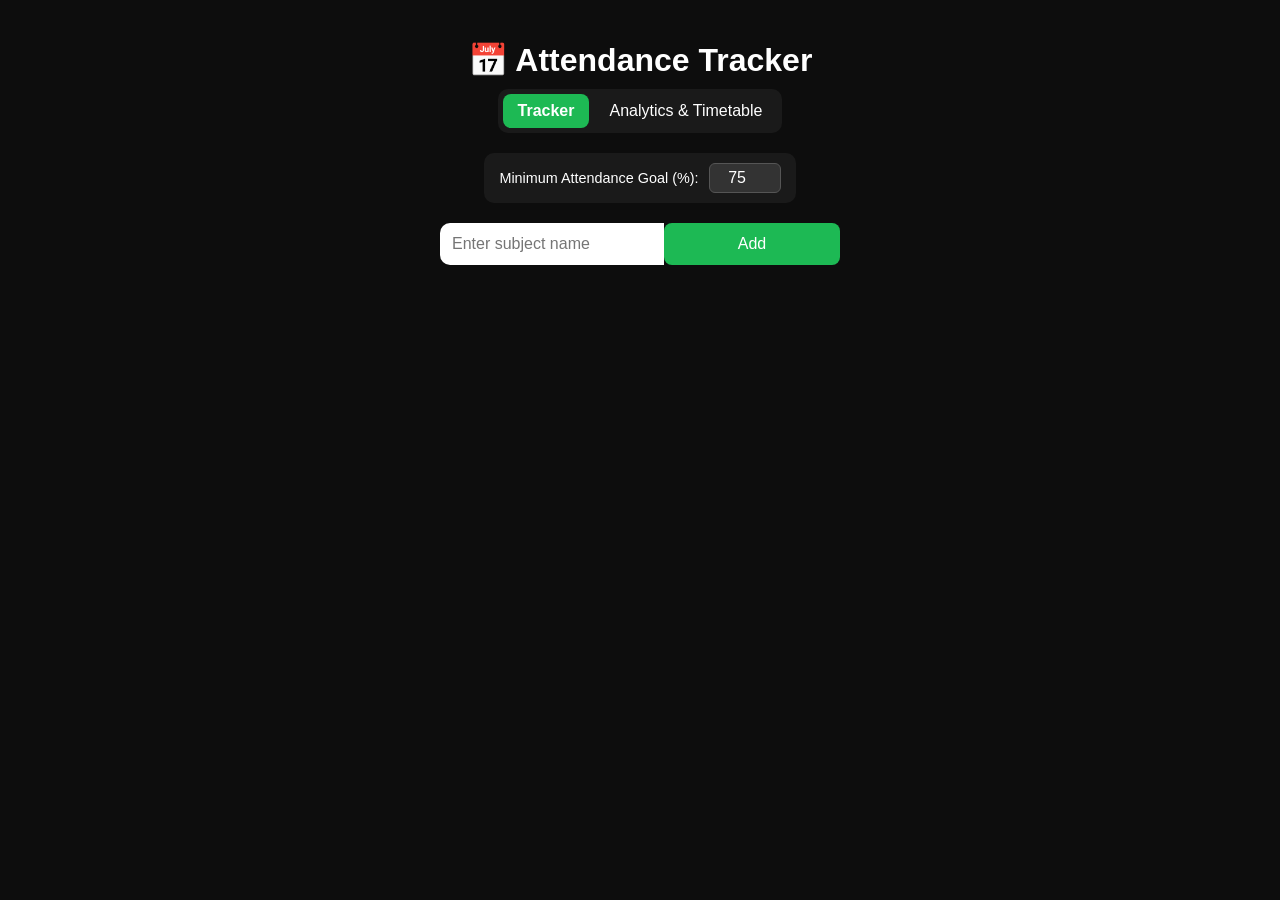
<file: index.html>
<!DOCTYPE html>
<html lang="en">
<head>
<meta charset="UTF-8">
<meta name="viewport" content="width=device-width, initial-scale=1.0">
<title>Attendance Tracker</title>
<style>
  /* Add this to the <style> block in index.html */
.navigation {
    display: flex;
    gap: 5px;
    background-color: #1a1a1a;
    padding: 5px;
    border-radius: 10px;
    margin-bottom: 20px;
}
.navigation a {
    color: white;
    text-decoration: none;
    padding: 8px 15px;
    border-radius: 8px;
    transition: background-color 0.2s ease;
}
.navigation a:hover {
    background-color: #333;
}
.navigation a.active {
    background-color: #1db954;
    font-weight: bold;
}
  body {
    font-family: 'Segoe UI', sans-serif;
    background-color: #0d0d0d;
    color: white;
    margin: 0;
    padding: 20px;
    display: flex;
    flex-direction: column;
    align-items: center;
  }
  h1 {
    font-size: 2em;
    margin-bottom: 10px; /* Adjusted margin */
  }
  /* --- NEW: CSS FOR SETTINGS GROUP --- */
  .settings-group {
    display: flex;
    gap: 10px;
    align-items: center;
    background-color: #1a1a1a;
    padding: 10px 15px;
    border-radius: 10px;
    margin-bottom: 20px;
  }
  .settings-group label {
    font-size: 0.9em;
  }
  .settings-group input[type="number"] {
    width: 60px;
    background-color: #333;
    color: white;
    border: 1px solid #555;
    border-radius: 6px;
    padding: 5px;
    font-size: 1em;
    text-align: center;
  }
  /* --- END NEW CSS --- */
  .input-group {
    display: flex;
    width: 100%;
    max-width: 400px;
    margin-bottom: 20px;
  }
  input[type="text"] {
    flex: 1;
    padding: 12px;
    border: none;
    border-radius: 10px 0 0 10px;
    outline: none;
    font-size: 1em;
    background-color: #fff;
    color: #000;
  }
  button.add-btn {
    background-color: #1db954;
    color: white;
    padding: 12px 20px;
    font-size: 1em;
  }
  .subject {
    background-color: #1a1a1a;
    width: 100%;
    max-width: 400px;
    padding: 15px;
    margin: 10px 0;
    border-radius: 12px;
    box-shadow: 0px 2px 6px rgba(255,255,255,0.05);
    display: flex;
    flex-direction: column;
    gap: 10px;
    transition: transform 0.2s ease;
  }
  .subject:hover {
    transform: scale(1.02);
  }
  .subject-header {
    display: flex;
    justify-content: space-between;
    align-items: center;
  }
  .subject-name {
    font-weight: bold;
    font-size: 1.2em;
    display: flex;
    align-items: center;
    gap: 8px;
    word-break: break-word;
  }
  .stats {
    font-size: 0.9em;
    color: #aaa;
  }
  .progress-container {
    width: 100%;
    height: 8px;
    background-color: #333;
    border-radius: 5px;
    overflow: hidden;
  }
  .progress-bar {
    height: 100%;
    width: 0%;
    border-radius: 5px;
    transition: width 0.3s ease;
  }
  .calculator-text {
    font-size: 0.9em;
    font-style: italic;
    color: #ddd;
    text-align: center;
    padding: 4px;
    background-color: #252525;
    border-radius: 6px;
  }
  .buttons {
    display: flex;
    gap: 8px;
    width: 100%;
  }
  button {
      flex: 1;
      border: none;
      border-radius: 8px;
      padding: 8px;
      font-size: 0.9em;
      cursor: pointer;
  }
  button:hover {
      opacity: 0.9;
  }
  button.present-btn {
    background-color: #28a745;
    color: white;
  }
  button.absent-btn {
    background-color: #dc3545;
    color: white;
  }
  button.edit-btn {
    background-color: #ffc107;
    color: black;
  }
  button.delete-btn {
    background-color: #6c757d;
    color: white;
  }
  button:disabled {
      background-color: #333;
      color: #777;
      cursor: not-allowed;
  }
  .dates-log {
    font-size: 0.8em;
    color: #bbb;
    margin-top: 5px;
    word-break: break-word;
  }
  img.icon {
    width: 20px;
    height: 20px;
    filter: brightness(0) invert(1);
  }
  .modal-overlay {
    position: fixed;
    top: 0;
    left: 0;
    width: 100%;
    height: 100%;
    background: rgba(0, 0, 0, 0.7);
    display: flex;
    justify-content: center;
    align-items: center;
    z-index: 1000;
  }
  .modal-content {
    background-color: #2a2a2a;
    padding: 25px;
    border-radius: 12px;
    box-shadow: 0 5px 15px rgba(0,0,0,0.3);
    width: 90%;
    max-width: 350px;
    display: flex;
    flex-direction: column;
    gap: 15px;
  }
  .modal-content h2 { margin: 0; text-align: center; }
  .modal-content p { margin: 0; text-align: center; line-height: 1.5; }
  .modal-content input[type="text"] { border-radius: 8px; }
  .modal-buttons { display: flex; gap: 10px; }
  .modal-buttons button { padding: 10px; font-size: 1em; }
  .hidden { display: none; }
</style>
</head>
<body>

<h1>📅 Attendance Tracker</h1>
<nav class="navigation">
  <a href="index.html" class="active">Tracker</a>
  <a href="analytics.html">Analytics & Timetable</a>
</nav>

<div class="settings-group">
  <label for="goalInput">Minimum Attendance Goal (%):</label>
  <input type="number" id="goalInput" min="1" max="100">
</div>
<div class="input-group">
  <input id="subjectInput" type="text" placeholder="Enter subject name">
  <button class="add-btn" onclick="addSubject()">Add</button>
</div>

<div id="subjectsList"></div>

<div id="editModal" class="modal-overlay hidden">
    <div class="modal-content">
        <h2>Edit Subject Name</h2>
        <input type="text" id="editSubjectInput" placeholder="New subject name">
        <div class="modal-buttons">
            <button id="saveEditBtn" class="present-btn">Save</button>
            <button id="cancelEditBtn" class="delete-btn">Cancel</button>
        </div>
    </div>
</div>

<div id="deleteModal" class="modal-overlay hidden">
    <div class="modal-content">
        <h2>Confirm Deletion</h2>
        <p id="deleteModalText">Are you sure?</p>
        <div class="modal-buttons">
            <button id="confirmDeleteBtn" class="absent-btn">Delete</button>
            <button id="cancelDeleteBtn" class="delete-btn">Cancel</button>
        </div>
    </div>
</div>


<script>
  // Get DOM Elements
  const editModal = document.getElementById('editModal');
  const editSubjectInput = document.getElementById('editSubjectInput');
  const saveEditBtn = document.getElementById('saveEditBtn');
  const cancelEditBtn = document.getElementById('cancelEditBtn');
  const deleteModal = document.getElementById('deleteModal');
  const deleteModalText = document.getElementById('deleteModalText');
  const confirmDeleteBtn = document.getElementById('confirmDeleteBtn');
  const cancelDeleteBtn = document.getElementById('cancelDeleteBtn');
  const goalInput = document.getElementById('goalInput'); // NEW

  let subjects = JSON.parse(localStorage.getItem("subjects")) || [];
  // --- NEW: Load goal from localStorage or set a default ---
  let attendanceGoal = parseInt(localStorage.getItem('attendanceGoal')) || 75;

  // --- NEW: Function to initialize settings ---
  function initializeSettings() {
    goalInput.value = attendanceGoal;
  }
  
  // --- NEW: Event listener for the goal input ---
  goalInput.addEventListener('input', (e) => {
    const newGoal = parseInt(e.target.value);
    if (newGoal >= 1 && newGoal <= 100) {
      attendanceGoal = newGoal;
      localStorage.setItem('attendanceGoal', attendanceGoal);
      renderSubjects(); // Re-render everything with the new goal
    }
  });

  // Data migration logic...
  (function migrateData() { /* ... */ })();

  function saveSubjects() {
    localStorage.setItem("subjects", JSON.stringify(subjects));
  }

  function renderSubjects() {
    const list = document.getElementById("subjectsList");
    list.innerHTML = "";
    subjects.forEach((subj, index) => {
      const presentCount = subj.history.filter(entry => entry.status === 'present').length;
      const totalCount = subj.history.length;
      const percentage = totalCount > 0 ? Math.round((presentCount / totalCount) * 100) : 0;
      
      // --- UPDATED: Use the dynamic attendanceGoal variable ---
      let progressColor = "#dc3545"; // Red (below threshold)
      if (percentage >= attendanceGoal) {
        progressColor = "#28a745"; // Green (at or above goal)
      } else if (percentage >= attendanceGoal - 10) { // e.g., if goal is 75, this is 65-74
        progressColor = "#ffc107"; // Orange (approaching goal)
      }

      // --- UPDATED: Calculator uses dynamic goal ---
      let calculatorText = "Mark attendance to see your status.";
      const goalPercent = attendanceGoal / 100; // Convert to decimal for calculation

      if (totalCount > 0) {
        if (percentage >= attendanceGoal) {
          const canMiss = Math.floor((presentCount - goalPercent * totalCount) / goalPercent);
          if (canMiss > 0) {
            calculatorText = `You can safely miss the next ${canMiss} class${canMiss > 1 ? 'es' : ''}.`;
          } else {
            calculatorText = `You're exactly at the ${attendanceGoal}% goal!`;
          }
        } else {
          const mustAttend = Math.ceil((goalPercent * totalCount - presentCount) / (1 - goalPercent));
          calculatorText = `Attend the next ${mustAttend} class${mustAttend > 1 ? 'es' : ''} to reach ${attendanceGoal}%.`;
        }
      }
      
      const div = document.createElement("div");
      div.className = "subject";
      const historyLog = subj.history.map(entry => {
          const icon = entry.status === 'present' ? '✅' : '❌';
          return `${entry.date} ${icon}`;
      }).join(", ") || "No records yet";

      div.innerHTML = `
        <div class="subject-header">
          <div class="subject-name">
            <img class="icon" src="https://img.icons8.com/ios-filled/50/ffffff/book.png"/>
            ${subj.name}
          </div>
          <div class="stats">${presentCount} / ${totalCount} (${percentage}%)</div>
        </div>
        <div class="progress-container">
          <div class="progress-bar" style="width:${percentage}%; background-color:${progressColor};"></div>
        </div>
        <div class="calculator-text">${calculatorText}</div>
        <div class="buttons">
          <button class="present-btn" onclick="markAttendance(${index}, 'present')">Present</button>
          <button class="absent-btn" onclick="markAttendance(${index}, 'absent')">Absent</button>
        </div>
        <div class="buttons">
          <button onclick="undoLast(${index})" ${totalCount === 0 ? 'disabled' : ''}>Undo</button>
          <button class="edit-btn" onclick="openEditModal(${index})">Edit</button>
          <button class="delete-btn" onclick="openDeleteModal(${index})">Delete</button>
        </div>
        <div class="dates-log">
          ${historyLog}
        </div>
      `;
      list.appendChild(div);
    });
  }

  // All other functions (addSubject, markAttendance, modals, etc.) remain the same
  function addSubject() {
    const input = document.getElementById("subjectInput");
    const name = input.value.trim();
    if (name === "") { alert("Please enter a subject name!"); return; }
    subjects.push({ name, history: [] });
    saveSubjects();
    renderSubjects();
    input.value = "";
  }
  function markAttendance(index, status) {
    const today = new Date().toLocaleDateString();
    subjects[index].history.push({ date: today, status: status });
    saveSubjects();
    renderSubjects();
  }
  function undoLast(index) {
      if (subjects[index] && subjects[index].history.length > 0) {
          subjects[index].history.pop();
          saveSubjects();
          renderSubjects();
      }
  }
  function openEditModal(index) {
    editModal.dataset.editingIndex = index; 
    editSubjectInput.value = subjects[index].name;
    editModal.classList.remove('hidden');
    editSubjectInput.focus();
  }
  function closeEditModal() { editModal.classList.add('hidden'); }
  saveEditBtn.addEventListener('click', () => {
    const newName = editSubjectInput.value.trim();
    const index = editModal.dataset.editingIndex;
    if (newName && index !== undefined) {
      subjects[index].name = newName;
      saveSubjects(); renderSubjects(); closeEditModal();
    } else { alert("Please enter a valid name."); }
  });
  cancelEditBtn.addEventListener('click', closeEditModal);
  editModal.addEventListener('click', (event) => { if (event.target === editModal) closeEditModal(); });
  function openDeleteModal(index) {
    deleteModal.dataset.deletingIndex = index;
    deleteModalText.textContent = `Are you sure you want to delete "${subjects[index].name}"? This action cannot be undone.`;
    deleteModal.classList.remove('hidden');
  }
  function closeDeleteModal() { deleteModal.classList.add('hidden'); }
  confirmDeleteBtn.addEventListener('click', () => {
    const index = deleteModal.dataset.deletingIndex;
    if (index !== undefined) {
      subjects.splice(index, 1);
      saveSubjects(); renderSubjects(); closeDeleteModal();
    }
  });
  cancelDeleteBtn.addEventListener('click', closeDeleteModal);
  deleteModal.addEventListener('click', (event) => { if (event.target === deleteModal) closeDeleteModal(); });
  
  // --- Initial Setup Calls ---
  initializeSettings(); // NEW: Set the goal input's initial value
  renderSubjects(); // Render subjects using the loaded or default goal
</script>

</body>
</html>
</file>
